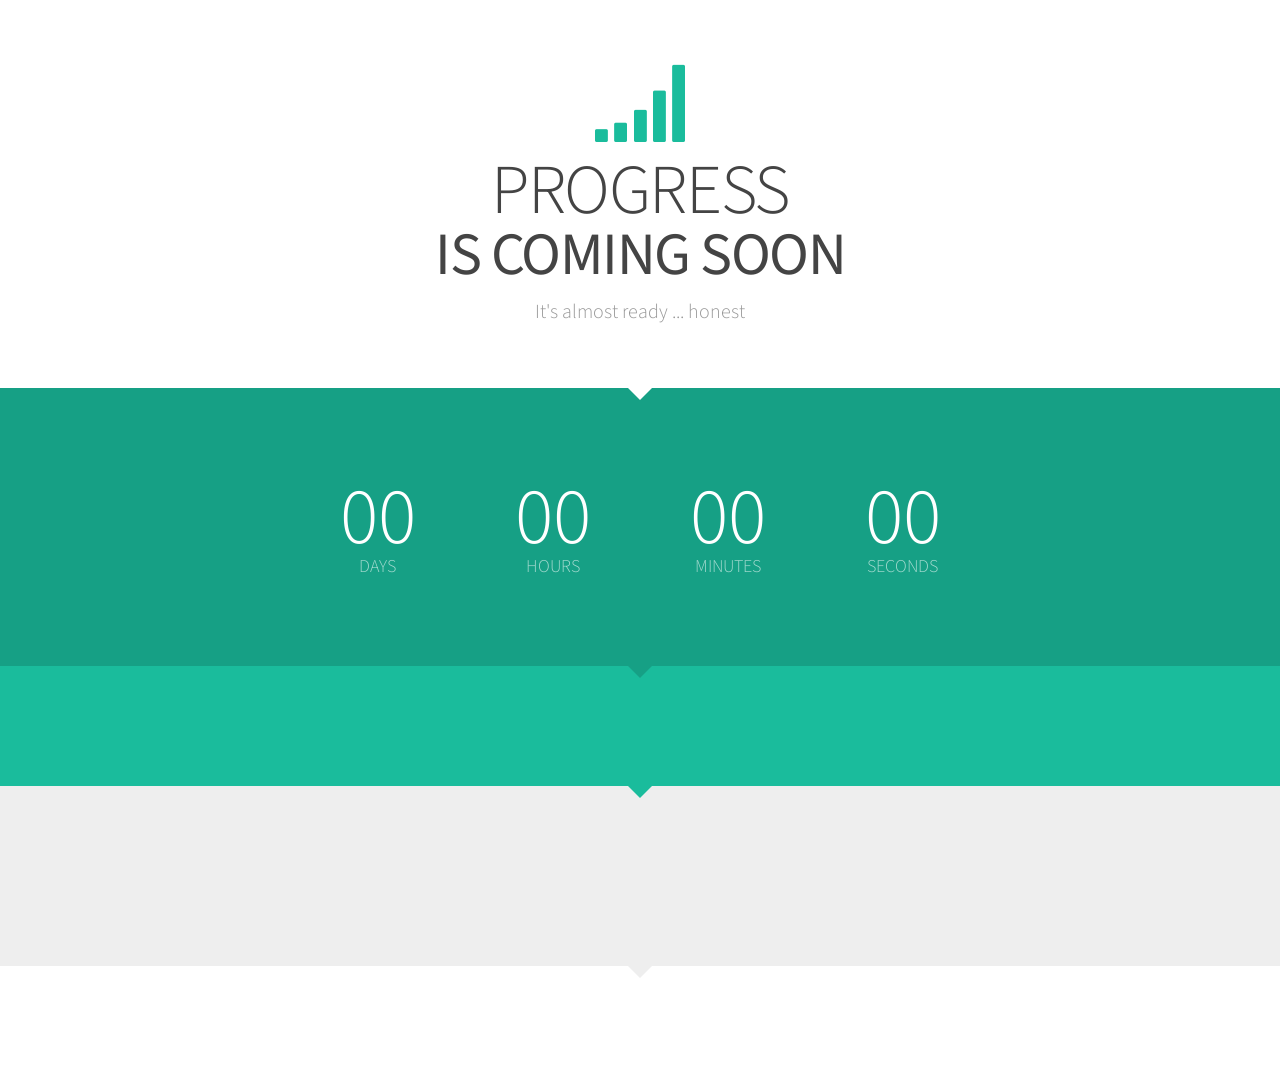
<file: budget_php/progress/index.html>
<!DOCTYPE html>
<!--[if lt IE 7 ]><html class="ie ie6" lang="en"><![endif]-->
<!--[if IE 7 ]><html class="ie ie7" lang="en"><![endif]-->
<!--[if IE 8 ]><html class="ie ie8" lang="en"><![endif]-->
<!--[if (gte IE 9)|!(IE)]><!--><html lang="en"><!--<![endif]-->
<head>
<!-- Website Template designed by www.downloadwebsitetemplates.co.uk -->
<meta charset="UTF-8">
<title>Progress - Free Responsive Website Template by Download Website Templates</title>
<meta name="description" content="">
<meta name="keywords" content="">
<meta content="width=device-width, initial-scale=1, maximum-scale=1, user-scalable=no" name="viewport">
<link rel="apple-touch-icon-precomposed" sizes="144x144" href="images/ico/apple-touch-icon-144.png">
<link rel="apple-touch-icon-precomposed" sizes="114x114" href="images/ico/apple-touch-icon-114.png">
<link rel="apple-touch-icon-precomposed" sizes="72x72" href="images/ico/apple-touch-icon-72.png">
<link rel="apple-touch-icon-precomposed" href="images/ico/apple-touch-icon-57.png">
<link rel="shortcut icon" href="images/ico/favicon.png">
<!--[if IE]><![endif]-->
<link rel="stylesheet" href="css/style.css">
<script src="js/jquery.js"></script>
<script src="js/countdown.js"></script>
<script src="js/owlcarousel.js"></script>
<script src="js/uikit.scrollspy.js"></script>
<script src="js/scripts.js"></script>
<!--[if lt IE 9]><script src="http://html5shiv.googlecode.com/svn/trunk/html5.js"></script><![endif]-->
</head>
<body id="backtotop">

<div class="fullwidth clearfix">
	<div id="topcontainer" class="bodycontainer clearfix" data-uk-scrollspy="{cls:'uk-animation-fade', delay: 300, repeat: true}">
		
		<p><span class="fa fa-signal"></span></p>
		<h1><span>Progress</span><br />is coming soon</h1>
		<p>It's almost ready ... honest</p>
		
	</div>
</div>

<div class="arrow-separator arrow-white"></div>

<div class="fullwidth colour1 clearfix">
	<div id="countdown" class="bodycontainer clearfix" data-uk-scrollspy="{cls:'uk-animation-fade', delay: 300, repeat: true}">

		<div id="countdowncont" class="clearfix">
			<ul id="countscript">
				<li>
					<span class="days">00</span>
					<p>Days</p>
				</li>
				<li>
					<span class="hours">00</span>
					<p>Hours</p>
				</li>
				<li class="clearbox">
					<span class="minutes">00</span>
					<p>Minutes</p>
				</li>
				<li>
					<span class="seconds">00</span>
					<p>Seconds</p>
				</li>
			</ul>
		</div>
	
	</div>
</div>

<div class="arrow-separator arrow-theme"></div>

<div class="fullwidth colour2 clearfix">
	<div id="maincont" class="bodycontainer clearfix" data-uk-scrollspy="{cls:'uk-animation-fade', delay: 300, repeat: true}">

		
	
	</div>
</div>

<div class="arrow-separator arrow-themelight"></div>

<div class="fullwidth colour3 clearfix">
	<div id="quotecont" class="bodycontainer clearfix" data-uk-scrollspy="{cls:'uk-animation-fade', delay: 300, repeat: true}">

        <div id="commentslider" class="owl-carousel">
          
        </div>
	
	</div>
</div>

<div class="arrow-separator arrow-grey"></div>

<div class="fullwidth clearfix">
	
</div>
   
</body>
</html>
</file>
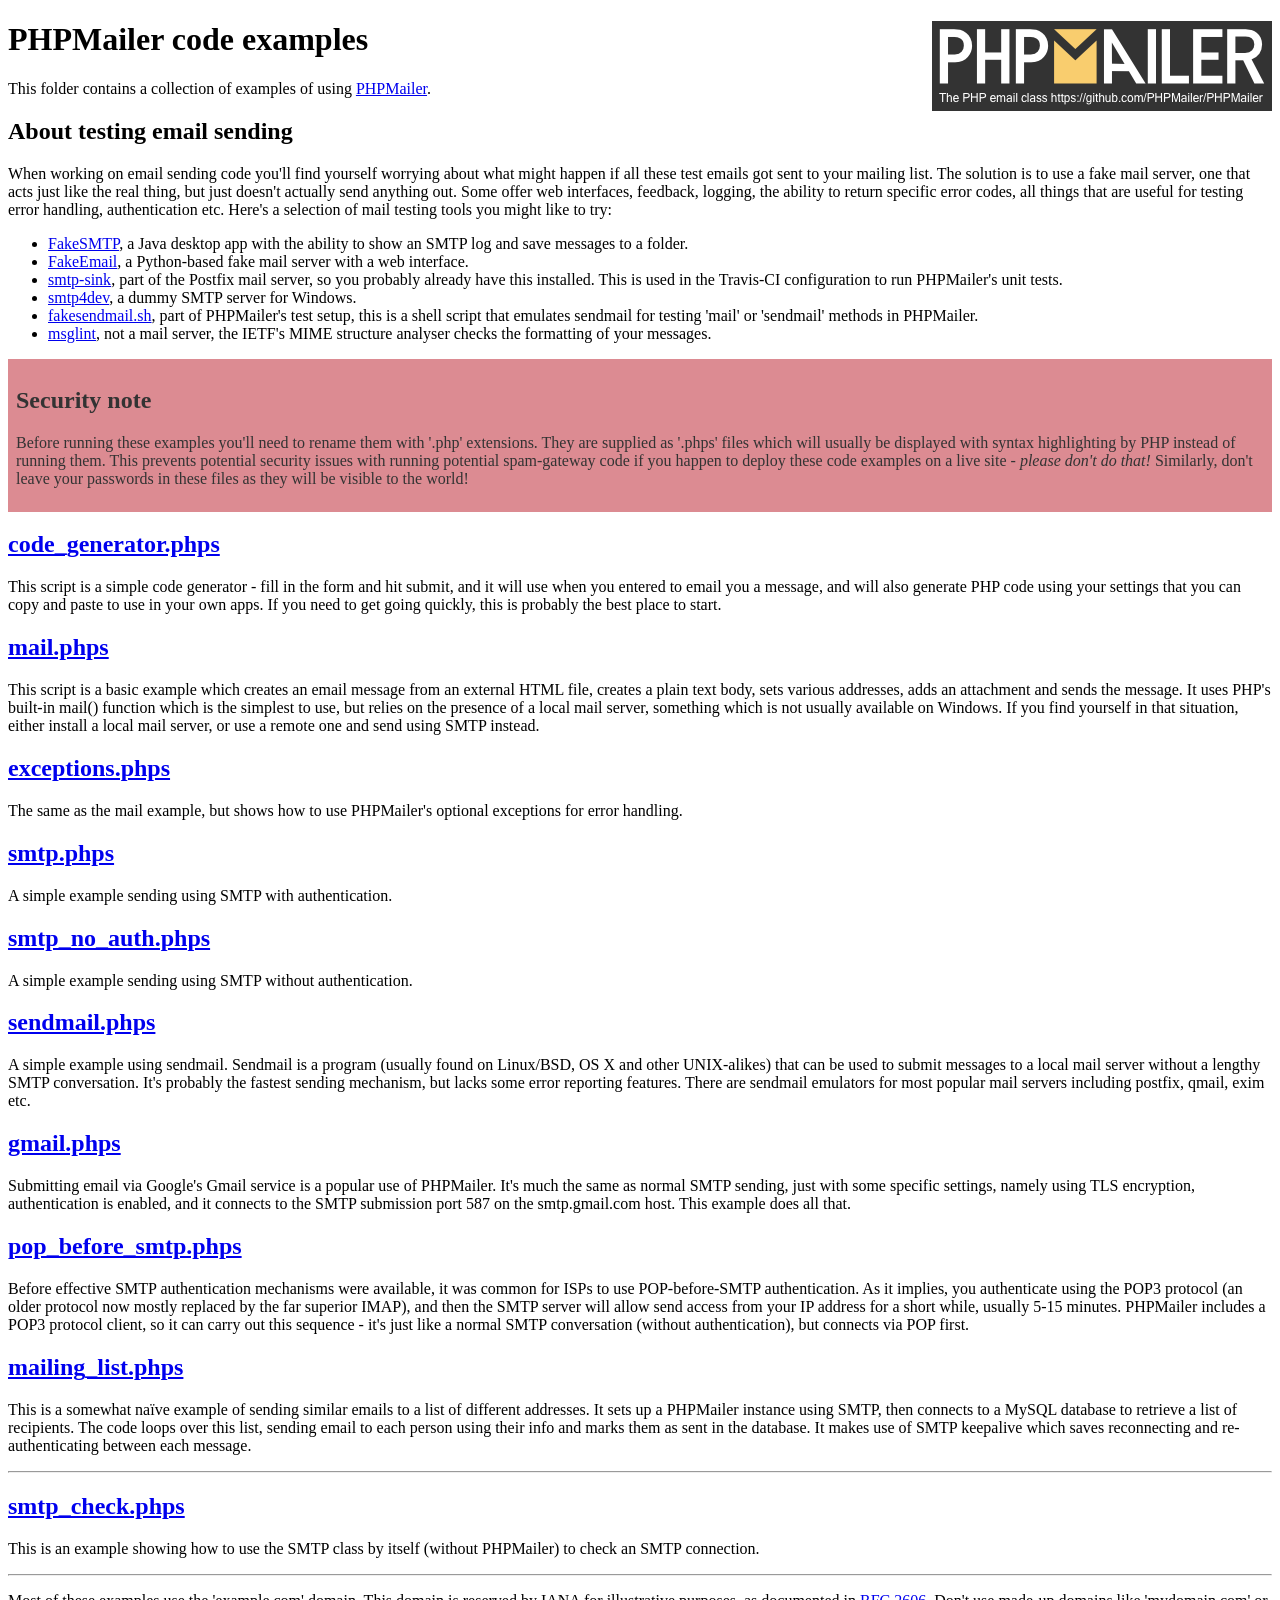
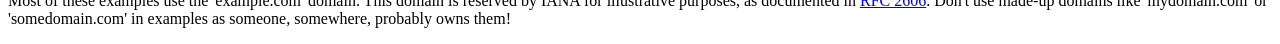
<file: budget_php/phpmailer/examples/index.html>
<!DOCTYPE html>
<html>
<head>
	<meta charset="UTF-8">
	<title>PHPMailer Examples</title>
</head>
<body>
<h1>PHPMailer code examples<a href="https://github.com/PHPMailer/PHPMailer"><img src="images/phpmailer.png" style="float:right; border:0;" alt="PHPMailer logo"></a></h1>
<p>This folder contains a collection of examples of using <a href="https://github.com/PHPMailer/PHPMailer">PHPMailer</a>.</p>
<h2>About testing email sending</h2>
<p>When working on email sending code you'll find yourself worrying about what might happen if all these test emails got sent to your mailing list. The solution is to use a fake mail server, one that acts just like the real thing, but just doesn't actually send anything out. Some offer web interfaces, feedback, logging, the ability to return specific error codes, all things that are useful for testing error handling, authentication etc. Here's a selection of mail testing tools you might like to try:</p>
<ul>
  <li><a href="https://github.com/Nilhcem/FakeSMTP">FakeSMTP</a>, a Java desktop app with the ability to show an SMTP log and save messages to a folder. </li>
  <li><a href="https://github.com/isotoma/FakeEmail">FakeEmail</a>, a Python-based fake mail server with a web interface.</li>
  <li><a href="http://www.postfix.org/smtp-sink.1.html">smtp-sink</a>, part of the Postfix mail server, so you probably already have this installed. This is used in the Travis-CI configuration to run PHPMailer's unit tests.</li>
  <li><a href="http://smtp4dev.codeplex.com">smtp4dev</a>, a dummy SMTP server for Windows.</li>
  <li><a href="https://github.com/PHPMailer/PHPMailer/blob/master/test/fakesendmail.sh">fakesendmail.sh</a>, part of PHPMailer's test setup, this is a shell script that emulates sendmail for testing 'mail' or 'sendmail' methods in PHPMailer.</li>
  <li><a href="http://tools.ietf.org/tools/msglint/">msglint</a>, not a mail server, the IETF's MIME structure analyser checks the formatting of your messages.</li>
</ul>
<div style="padding: 8px; color: #333333; background-color: #dc8b92">
<h2>Security note</h2>
<p>Before running these examples you'll need to rename them with '.php' extensions. They are supplied as '.phps' files which will usually be displayed with syntax highlighting by PHP instead of running them. This prevents potential security issues with running potential spam-gateway code if you happen to deploy these code examples on a live site - <em>please don't do that!</em> Similarly, don't leave your passwords in these files as they will be visible to the world!</p>
</div>
<h2><a href="code_generator.phps">code_generator.phps</a></h2>
<p>This script is a simple code generator - fill in the form and hit submit, and it will use when you entered to email you a message, and will also generate PHP code using your settings that you can copy and paste to use in your own apps. If you need to get going quickly, this is probably the best place to start.</p>
<h2><a href="mail.phps">mail.phps</a></h2>
<p>This script is a basic example which creates an email message from an external HTML file, creates a plain text body, sets various addresses, adds an attachment and sends the message. It uses PHP's built-in mail() function which is the simplest to use, but relies on the presence of a local mail server, something which is not usually available on Windows. If you find yourself in that situation, either install a local mail server, or use a remote one and send using SMTP instead.</p>
<h2><a href="exceptions.phps">exceptions.phps</a></h2>
<p>The same as the mail example, but shows how to use PHPMailer's optional exceptions for error handling.</p>
<h2><a href="smtp.phps">smtp.phps</a></h2>
<p>A simple example sending using SMTP with authentication.</p>
<h2><a href="smtp_no_auth.phps">smtp_no_auth.phps</a></h2>
<p>A simple example sending using SMTP without authentication.</p>
<h2><a href="sendmail.phps">sendmail.phps</a></h2>
<p>A simple example using sendmail. Sendmail is a program (usually found on Linux/BSD, OS X and other UNIX-alikes) that can be used to submit messages to a local mail server without a lengthy SMTP conversation. It's probably the fastest sending mechanism, but lacks some error reporting features. There are sendmail emulators for most popular mail servers including postfix, qmail, exim etc.</p>
<h2><a href="gmail.phps">gmail.phps</a></h2>
<p>Submitting email via Google's Gmail service is a popular use of PHPMailer. It's much the same as normal SMTP sending, just with some specific settings, namely using TLS encryption, authentication is enabled, and it connects to the SMTP submission port 587 on the smtp.gmail.com host. This example does all that.</p>
<h2><a href="pop_before_smtp.phps">pop_before_smtp.phps</a></h2>
<p>Before effective SMTP authentication mechanisms were available, it was common for ISPs to use POP-before-SMTP authentication. As it implies, you authenticate using the POP3 protocol (an older protocol now mostly replaced by the far superior IMAP), and then the SMTP server will allow send access from your IP address for a short while, usually 5-15 minutes. PHPMailer includes a POP3 protocol client, so it can carry out this sequence - it's just like a normal SMTP conversation (without authentication), but connects via POP first.</p>
<h2><a href="mailing_list.phps">mailing_list.phps</a></h2>
<p>This is a somewhat naïve example of sending similar emails to a list of different addresses. It sets up a PHPMailer instance using SMTP, then connects to a MySQL database to retrieve a list of recipients. The code loops over this list, sending email to each person using their info and marks them as sent in the database. It makes use of SMTP keepalive which saves reconnecting and re-authenticating between each message.</p>
<hr>
<h2><a href="smtp_check.phps">smtp_check.phps</a></h2>
<p>This is an example showing how to use the SMTP class by itself (without PHPMailer) to check an SMTP connection.</p>
<hr>
<p>Most of these examples use the 'example.com' domain. This domain is reserved by IANA for illustrative purposes, as documented in <a href="http://tools.ietf.org/html/rfc2606">RFC 2606</a>. Don't use made-up domains like 'mydomain.com' or 'somedomain.com' in examples as someone, somewhere, probably owns them!</p>
</body>
</html>
</file>
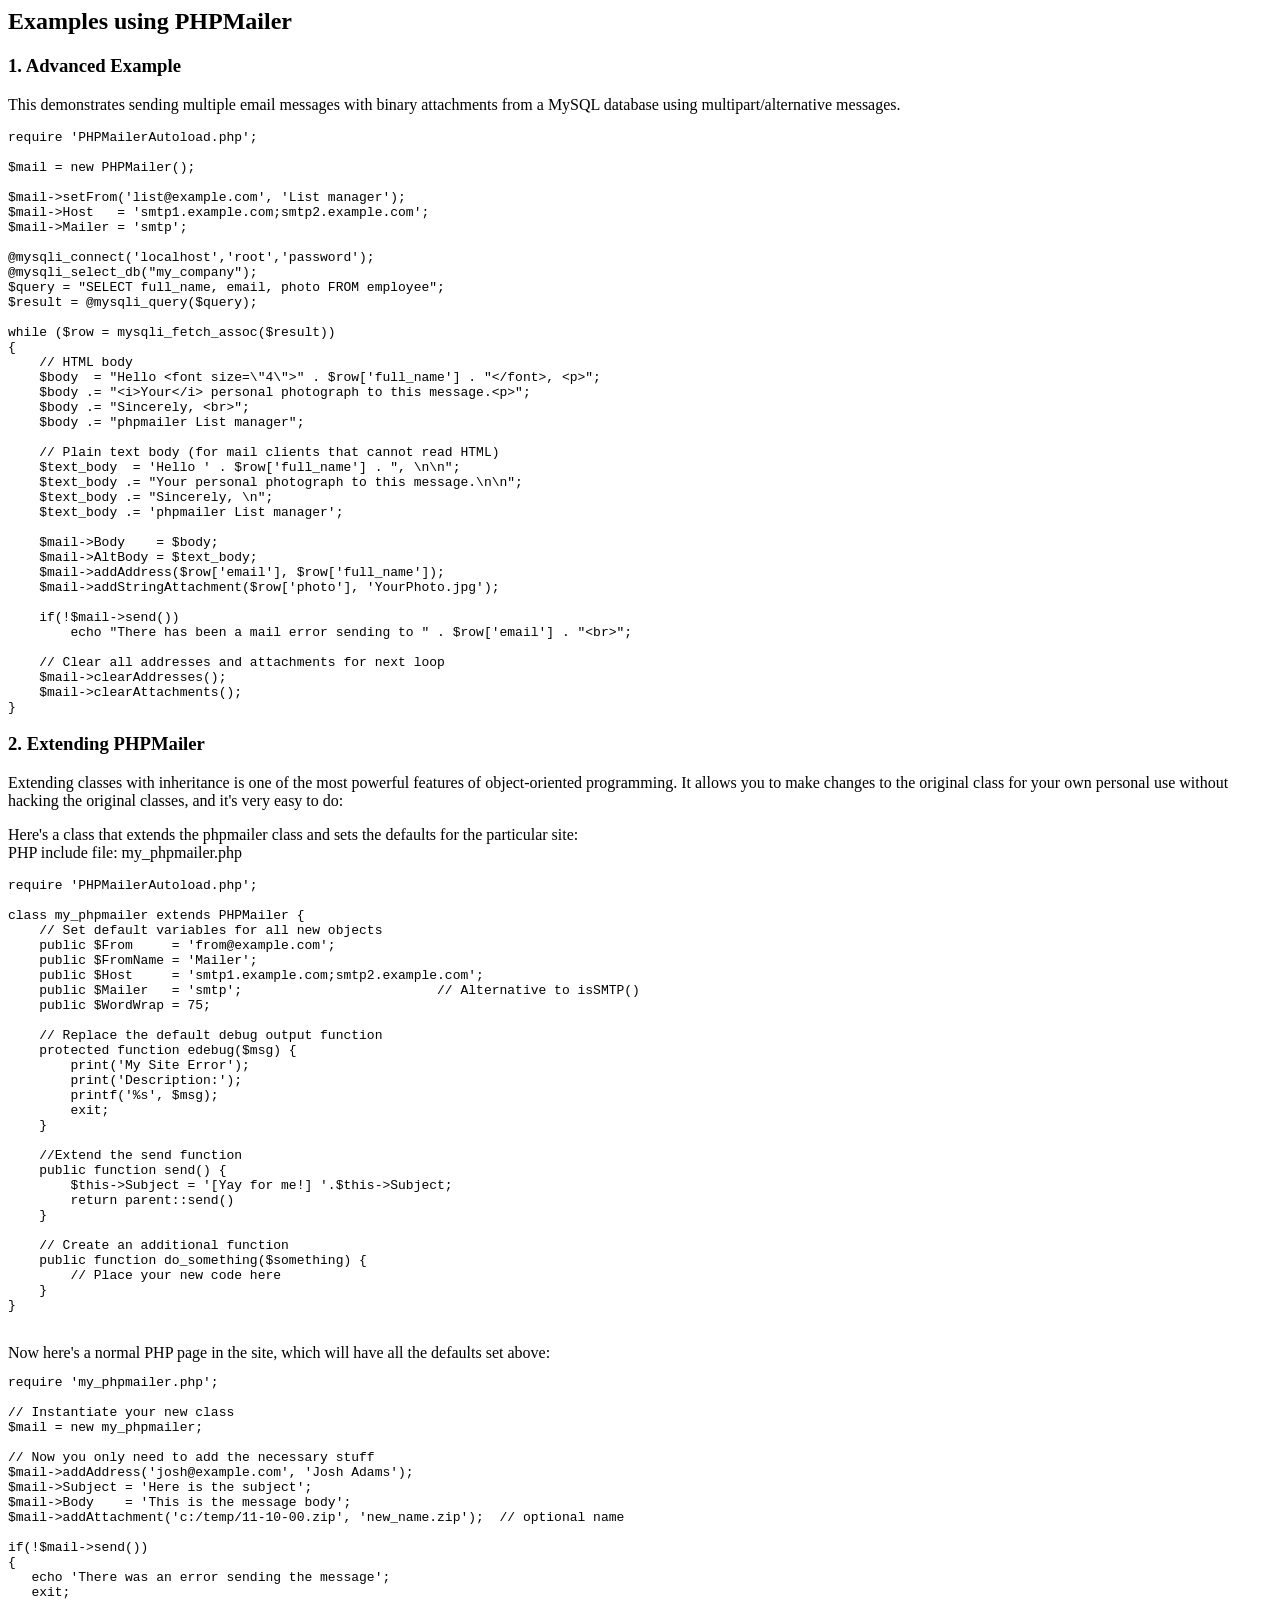
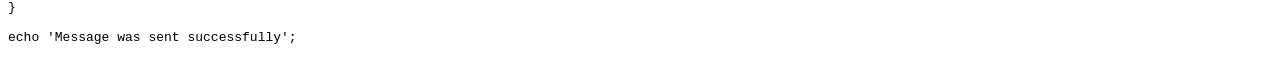
<file: budget_php/phpmailer/docs/extending.html>
<html>
<head>
<title>Examples using phpmailer</title>
</head>

<body>

<h2>Examples using PHPMailer</h2>

<h3>1. Advanced Example</h3>
<p>

This demonstrates sending multiple email messages with binary attachments
from a MySQL database using multipart/alternative messages.<p>

<pre>
require 'PHPMailerAutoload.php';

$mail = new PHPMailer();

$mail->setFrom('list@example.com', 'List manager');
$mail->Host   = 'smtp1.example.com;smtp2.example.com';
$mail->Mailer = 'smtp';

@mysqli_connect('localhost','root','password');
@mysqli_select_db("my_company");
$query = "SELECT full_name, email, photo FROM employee";
$result = @mysqli_query($query);

while ($row = mysqli_fetch_assoc($result))
{
    // HTML body
    $body  = "Hello &lt;font size=\"4\"&gt;" . $row['full_name'] . "&lt;/font&gt;, &lt;p&gt;";
    $body .= "&lt;i&gt;Your&lt;/i&gt; personal photograph to this message.&lt;p&gt;";
    $body .= "Sincerely, &lt;br&gt;";
    $body .= "phpmailer List manager";

    // Plain text body (for mail clients that cannot read HTML)
    $text_body  = 'Hello ' . $row['full_name'] . ", \n\n";
    $text_body .= "Your personal photograph to this message.\n\n";
    $text_body .= "Sincerely, \n";
    $text_body .= 'phpmailer List manager';

    $mail->Body    = $body;
    $mail->AltBody = $text_body;
    $mail->addAddress($row['email'], $row['full_name']);
    $mail->addStringAttachment($row['photo'], 'YourPhoto.jpg');

    if(!$mail->send())
        echo "There has been a mail error sending to " . $row['email'] . "&lt;br&gt;";

    // Clear all addresses and attachments for next loop
    $mail->clearAddresses();
    $mail->clearAttachments();
}
</pre>
<p>

<h3>2. Extending PHPMailer</h3>
<p>

Extending classes with inheritance is one of the most
powerful features of object-oriented programming. It allows you to make changes to the
original class for your own personal use without hacking the original
classes, and it's very easy to do:

<p>
Here's a class that extends the phpmailer class and sets the defaults
for the particular site:<br>
PHP include file: my_phpmailer.php
<p>

<pre>
require 'PHPMailerAutoload.php';

class my_phpmailer extends PHPMailer {
    // Set default variables for all new objects
    public $From     = 'from@example.com';
    public $FromName = 'Mailer';
    public $Host     = 'smtp1.example.com;smtp2.example.com';
    public $Mailer   = 'smtp';                         // Alternative to isSMTP()
    public $WordWrap = 75;

    // Replace the default debug output function
    protected function edebug($msg) {
        print('My Site Error');
        print('Description:');
        printf('%s', $msg);
        exit;
    }

    //Extend the send function
    public function send() {
        $this->Subject = '[Yay for me!] '.$this->Subject;
        return parent::send()
    }

    // Create an additional function
    public function do_something($something) {
        // Place your new code here
    }
}
</pre>
<br>
Now here's a normal PHP page in the site, which will have all the defaults set above:<br>

<pre>
require 'my_phpmailer.php';

// Instantiate your new class
$mail = new my_phpmailer;

// Now you only need to add the necessary stuff
$mail->addAddress('josh@example.com', 'Josh Adams');
$mail->Subject = 'Here is the subject';
$mail->Body    = 'This is the message body';
$mail->addAttachment('c:/temp/11-10-00.zip', 'new_name.zip');  // optional name

if(!$mail->send())
{
   echo 'There was an error sending the message';
   exit;
}

echo 'Message was sent successfully';
</pre>
</body>
</html>
</file>
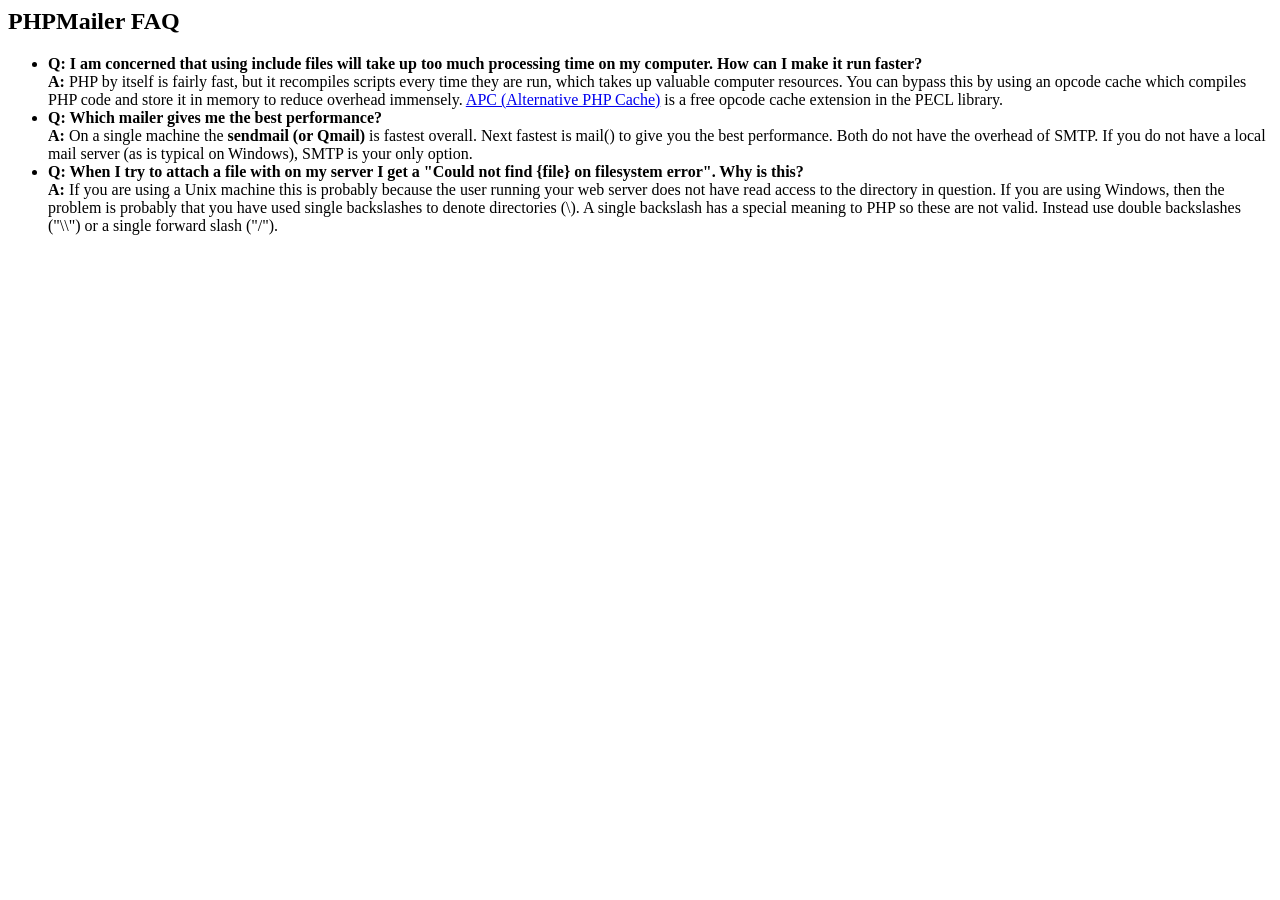
<file: budget_php/phpmailer/docs/faq.html>
﻿<html>
<head>
<title>PHPMailer FAQ</title>
</head>
<body>
<h2>PHPMailer FAQ</h2>
<ul>
    <li><strong>Q: I am concerned that using include files will take up too much
    processing time on my computer. How can I make it run faster?</strong><br>
    <strong>A:</strong> PHP by itself is fairly fast, but it recompiles scripts every time they are run, which takes up valuable
    computer resources. You can bypass this by using an opcode cache which compiles
    PHP code and store it in memory to reduce overhead immensely. <a href="http://www.php.net/apc/">APC
    (Alternative PHP Cache)</a> is a free opcode cache extension in the PECL library.</li>
    <li><strong>Q: Which mailer gives me the best performance?</strong><br>
    <strong>A:</strong> On a single machine the <strong>sendmail (or Qmail)</strong> is fastest overall.
    Next fastest is mail() to give you the best performance. Both do not have the overhead of SMTP.
    If you do not have a local mail server (as is typical on Windows), SMTP is your only option.</li>
    <li><strong>Q: When I try to attach a file with on my server I get a
    "Could not find {file} on filesystem error". Why is this?</strong><br>
    <strong>A:</strong> If you are using a Unix machine this is probably because the user
    running your web server does not have read access to the directory in question. If you are using Windows,
    then the problem is probably that you have used single backslashes to denote directories (\).
    A single backslash has a special meaning to PHP so these are not
    valid. Instead use double backslashes ("\\") or a single forward
    slash ("/").</li>
</ul>
</body>
</html>
</file>
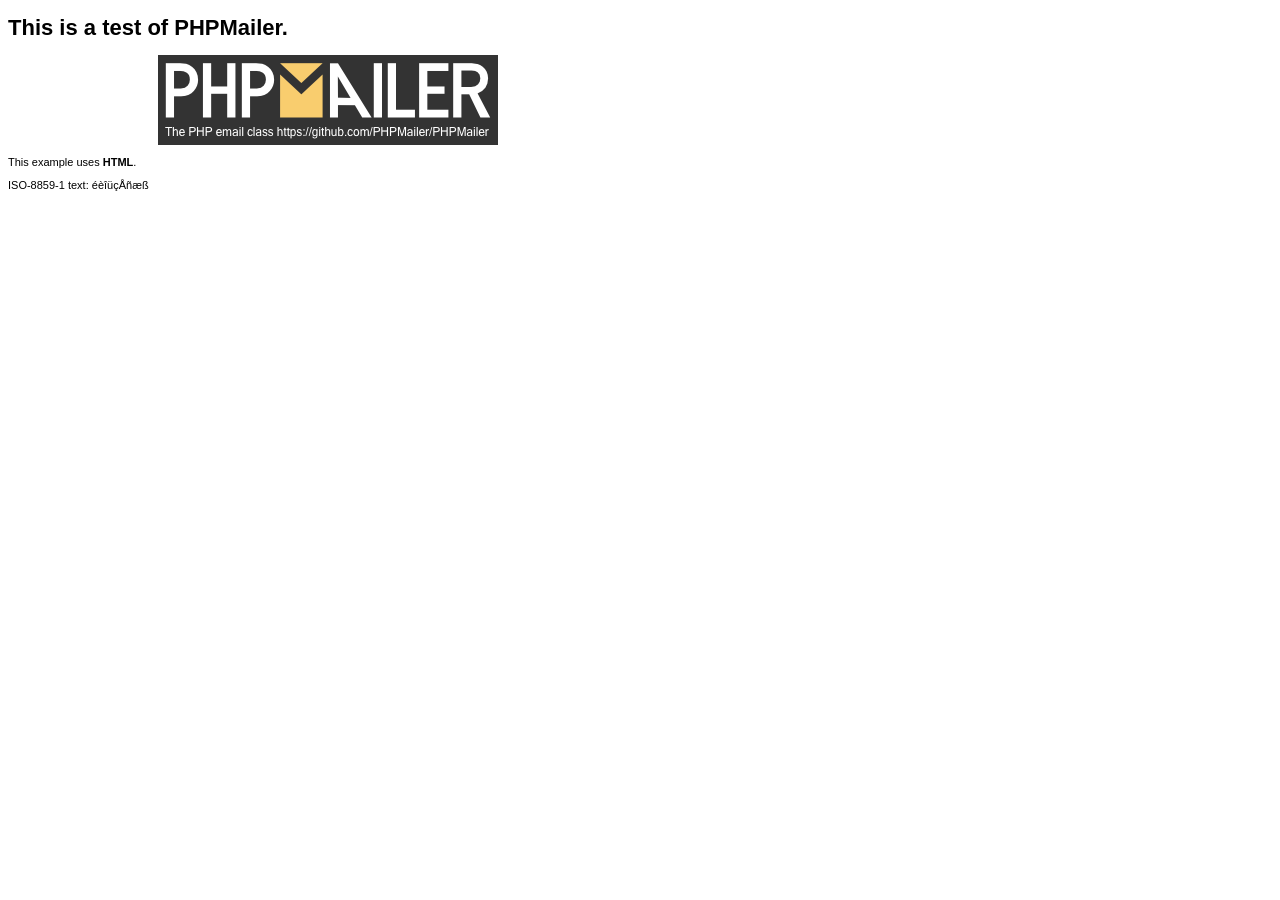
<file: budget_php/phpmailer/examples/contents.html>
<!DOCTYPE HTML PUBLIC "-//W3C//DTD HTML 4.01 Transitional//EN" "http://www.w3.org/TR/html4/loose.dtd">
<html>
<head>
  <meta http-equiv="Content-Type" content="text/html; charset=iso-8859-1">
  <title>PHPMailer Test</title>
</head>
<body>
<div style="width: 640px; font-family: Arial, Helvetica, sans-serif; font-size: 11px;">
  <h1>This is a test of PHPMailer.</h1>
  <div align="center">
    <a href="https://github.com/PHPMailer/PHPMailer/"><img src="images/phpmailer.png" height="90" width="340" alt="PHPMailer rocks"></a>
  </div>
  <p>This example uses <strong>HTML</strong>.</p>
  <p>ISO-8859-1 text: ���������</p>
</div>
</body>
</html>
</file>
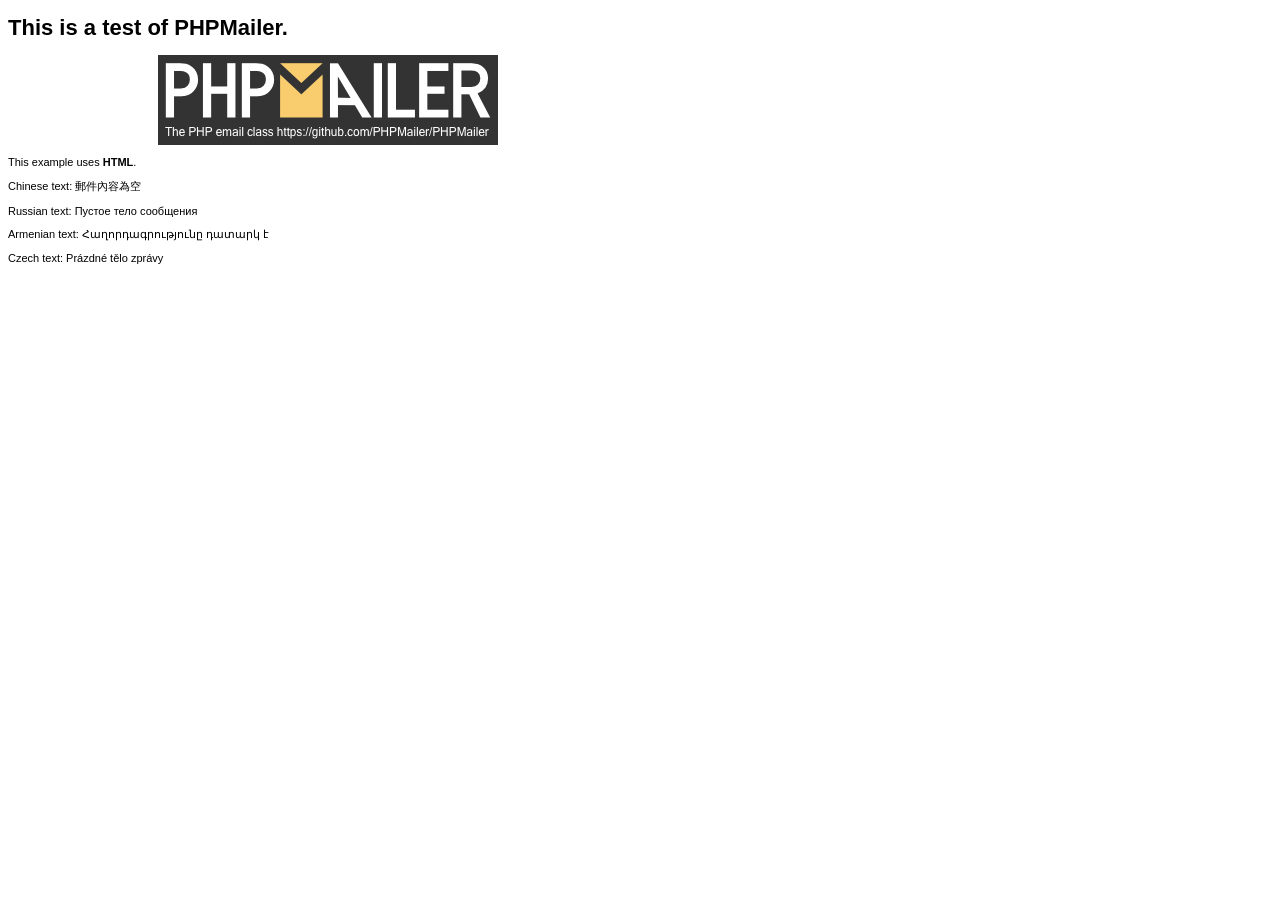
<file: budget_php/phpmailer/examples/contentsutf8.html>
<!DOCTYPE HTML PUBLIC "-//W3C//DTD HTML 4.01 Transitional//EN" "http://www.w3.org/TR/html4/loose.dtd">
<html>
<head>
  <meta http-equiv="Content-Type" content="text/html; charset=utf-8">
  <title>PHPMailer Test</title>
</head>
<body>
<div style="width: 640px; font-family: Arial, Helvetica, sans-serif; font-size: 11px;">
  <h1>This is a test of PHPMailer.</h1>
  <div align="center">
    <a href="https://github.com/PHPMailer/PHPMailer/"><img src="images/phpmailer.png" height="90" width="340" alt="PHPMailer rocks"></a>
  </div>
  <p>This example uses <strong>HTML</strong>.</p>
  <p>Chinese text: 郵件內容為空</p>
  <p>Russian text: Пустое тело сообщения</p>
  <p>Armenian text: Հաղորդագրությունը դատարկ է</p>
  <p>Czech text: Prázdné tělo zprávy</p>
</div>
</body>
</html>
</file>
<file: budget_php/progress/css/style.css>
/* ==================================================
   CSS Imports
================================================== */

@import url("reset.css");
@import url("owlcarousel.css");
@import url("uikit.scrollspy.css");

/* ==================================================
   Icon Fonts
================================================== */

@import url("fonts/fontawesome/font-awesome.css");

/* ==================================================
   Google Fonts
================================================== */

@import url("http://fonts.googleapis.com/css?family=Source+Sans+Pro:300,300italic,400,400italic,600,600italic,700,700italic,900,900italic");

/* ==================================================
   Global Styles
================================================== */

*
{
	-webkit-box-sizing: border-box;
	-moz-box-sizing: border-box;
	box-sizing: border-box;
}

html
{
	height: 100%;
	overflow: auto;
	
	-webkit-font-smoothing: antialiased;
	-webkit-text-size-adjust: 100%;
	-ms-text-size-adjust: 100%;
}

body
{
	font-family: "Source Sans Pro", Arial, Helvetica, sans-serif;
	font-size: 20px;
	line-height: 32px;
	font-weight: 300;
	color: #999;
	background: #FFF;
	
	text-rendering: optimizeLegibility;
	vertical-align: baseline;
}

::selection
{
	background: #149077;
	color: #FFF;
}

::-moz-selection
{
	background: #149077;
	color: #FFF;
}

a
{
	color: #16A085;
	text-decoration: none;
}

	a:hover
	{
		color: #444;
	}

/* ==================================================
   Default Typography
================================================== */

p
{
	margin: 0 0 20px 0;
}

strong
{
	font-weight: 600;
}

em
{
	font-style: italic;
}

h1, h2, h3
{
	font-size: 60px;
	line-height: 60px;
	margin: 0 0 20px 0;
	letter-spacing: -1px;
	font-weight: 300;
	text-transform: uppercase;
}

	h2
	{
		font-size: 38px;
		line-height: 38px;
	}
		
	h3
	{
		font-size: 32px;
		line-height: 32px;
	}

/* ==================================================
   Background Colours
================================================== */

.colour1
{
	background: #16A085;
}

.colour2
{
	background: #1ABC9C;
}

.colour3
{
	background: #EEE;
}


/* ==================================================
   Separator Arrows
================================================== */

.arrow-separator
{
	position: relative;
}

	.arrow-separator:after
	{
		top: 100%;
		border: solid transparent;
		content: " ";
		height: 0;
		width: 0;
		position: absolute;
		pointer-events: none;
		border-width: 12px;
		left: 50%;
		margin-left: -12px;
		z-index: 11;
	}
	
		.arrow-white:after
		{
			border-color: #FFF rgba(255,255,255,0) rgba(255,255,255,0) rgba(255,255,255,0); /** Using RGB to remove dark line in Firefox **/
		}
		
		.arrow-theme:after
		{
			border-color: #16A085 rgba(22,160,133,0) rgba(22,160,133,0) rgba(22,160,133,0);
		}
		
		.arrow-themelight:after
		{
			border-color: #1ABC9C rgba(26,188,156,0) rgba(26,188,156,0) rgba(26,188,156,0);
		}

		.arrow-grey:after
		{
			border-color: #EEE rgba(238,238,238,0) rgba(238,238,238,0) rgba(238,238,238,0);
		}

/* ==================================================
   General Layout Styles
================================================== */

.fullwidth
{
	width: 100%;
	padding: 60px 30px;
	min-width: 280px;
}

	.fullwidth .bodycontainer
	{
		margin: 0 auto;
		width: 100%;
		max-width: 1000px;
		text-align: center;
	}
	
#topcontainer
{

}

	#topcontainer h1
	{
		padding: 6px 0 10px 0;
		margin-bottom: 0;
		letter-spacing: -1.5px;
		color: #444;
		font-weight: 400;
	}
	
		#topcontainer h1 span
		{
			font-size: 70px;
			line-height: 70px;
			letter-spacing: -1.4px;
			font-weight: 300;
		}

	#topcontainer p
	{
		margin-bottom: 0;
		color: #999;
	}

	#topcontainer p span
	{
		font-size: 90px;
		line-height: 90px;
		color: #1abc9c;
	}
	
#countdown
{
	color: #FFF;
}

	#countdown #countdowncont
	{
		width: 100%;
		max-width: 700px;
		margin: 0 auto;
	}

		#countdown #countdowncont ul#countscript li
		{
			float: left;
			width: 25%;
			padding: 30px 0;
			margin: 0;
			list-style-type: none;
		}

			#countdown #countdowncont ul#countscript li span
			{
				font-size: 80px;
				line-height: 80px;
				font-weight: 300;
				color: #FFF;
			}

			#countdown #countdowncont ul#countscript li p
			{
				color: rgba(255, 255, 255, 0.6);
				font-weight: 300;
				text-transform: uppercase;
				font-size: 18px;
				line-height: 18px;
				margin: 0;
			}
		
#maincont
{
	color: #FFF;
}

	#maincont a
	{
		color: #FFF;
		opacity: 0.6;
	}
	
		#maincont a:hover
		{
			opacity: 1;
		}
	
	#maincont #signupform
	{
		margin: 0 auto 20px auto;
		width: 80%;
	}

		.sb-search
		{
			position: relative;
			width: 100%;
			min-width: 50px;
			height: 50px;
			overflow: hidden;
		}

			.sb-search .sb-search-input
			{
				position: absolute;
				top: 0;
				right: 0;
				border: none;
				outline: none;
				background: #FFF;
				border: 0;
				width: 100%;
				height: 50px;
				margin: 0;
				z-index: 10;
				padding: 0 65px 0 15px;
				font-family: inherit;
				font-size: 20px;
				color: #333;
				
				-webkit-border-radius: 0px;
				-moz-border-radius: 0px;
				border-radius: 0px;
				
				-webkit-appearance: none;
			}

		button.formbutton, .sb-search-submit 
		{
			width: 60px;
			height: 60px;
			display: block;
			position: absolute;
			right: 0;
			top: 0;
			padding: 0;
			margin: 0;
			text-align: center;
			cursor: pointer;
		}

			.sb-search-submit
			{
				background: #FFF; /* IE needs this */
				-ms-filter: "progid:DXImageTransform.Microsoft.Alpha(Opacity=0)"; /* IE 8 */
				filter: alpha(opacity=0); /* IE 5-7 */
				opacity: 0;
				color: transparent;
				border: none;
				outline: none;
				z-index: -1;
			}
			
			button.formbutton
			{
				color: #FFF;
				background: #16A085;
				z-index: 90;
				border: 0;
				height: 50px;
			}
			
			button.formbutton span
			{
				font-size: 19px;
			}
			
				button.formbutton:hover
				{
					background: #149077;
				}
			
#quotecont
{
	padding: 30px 0;
}

	#quotecont .owl-theme .owl-controls .owl-page span
	{
		background: #CCC;
	}
	
		#quotecont .owl-theme .owl-controls .owl-page.active span,
		#quotecont .owl-theme .owl-controls.clickable .owl-page:hover span
		{
			background: #1ABC9C;
		}

#footercont
{
	position: relative;
	font-size: 18px;
}

	#footercont #socialmedia ul
	{
		margin: 0 0 30px 0;
	}

	#footercont #socialmedia ul li
	{
		display: inline-block;
		list-style-type: none;
		margin: 0 10px;
	}

		#footercont #socialmedia ul li a
		{
			font-size: 36px;
			color: #999;
		}
		
			#footercont #socialmedia ul li a:hover
			{
				color: #1ABC9C;
			}
			
	#footercont p.backtotop
	{
		margin: 0 0 40px 0;
	}

		#footercont p.backtotop a
		{
			position: relative;
			display: inline-block;
			background: #EEE;
			font-size: 32px;
			line-height: 32px;
			color: #999;
			padding: 5px 12px;
			
			-webkit-border-radius: 4px;
			-moz-border-radius: 4px;
			border-radius: 4px;
		}
		
			#footercont p.backtotop a:hover
			{
				background-color: #1ABC9C;
				color: #FFF;
				text-decoration: none;
			}
			
				#footercont p.backtotop a:active
				{
					top: 2px;
				}

/* ==================================================
   Responsive Media Queries - Tablets
================================================== */

@media screen and (max-width: 768px)
{

	body
	{
		font-size: 23px;
		line-height: 29px;
	}
	
	#topcontainer h1
	{
		font-size: 54px;
		line-height: 54px;
		letter-spacing: -1.2px;
	}

		#topcontainer h1 span
		{
			font-size: 70px;
			line-height: 70px;
		}
	
	#countdown #countdowncont
	{
		max-width: 400px;
	}
	
		#countdown #countdowncont ul#countscript li
		{
			width: 50%;
			padding: 10px 0;
		}
		
			#countdown #countdowncont ul#countscript li span
			{
				font-size: 70px;
				line-height: 70px;
			}
			
	#quotecont
	{
		padding: 15px 0;
	}
		
	#footercont
	{
		font-size: 19px;
	}
		
		#footercont #footerleft
		{
			float: none;
			padding: 30px 0;
			text-align: center;
		}
		
			#footercont #socialmedia ul li a
			{
				font-size: 32px;
			}
		
		#footercont #footerright
		{
			float: none;
		}
	
}

/* ==================================================
   Responsive Media Queries - Mobiles
================================================== */

@media screen and (max-width: 480px)
{	

	body
	{
		font-size: 21px;
		line-height: 27px;
	}
	
	#topcontainer h1
	{
		font-size: 36px;
		line-height: 36px;
		
	}

		#topcontainer h1 span
		{
			font-size: 50px;
			line-height: 50px;
		}
	
	#countdown #countdowncont ul#countscript li
	{
		padding: 6px 0;
	}
	
		#countdown #countdowncont ul#countscript li span
		{
			font-size: 62px;
			line-height: 62px;
		}

		#countdown #countdowncont ul#countscript li p
		{
			font-size: 16px;
			line-height: 16px;
		}
		
	#maincont #signupform
	{
		margin: 0 auto 20px auto;
		width: 100%;
	}
	
	#quotecont
	{
		padding: 5px 0;
	}
	
	#footercont #socialmedia ul li
	{
		margin: 0 5px;
	}
	
		#footercont #socialmedia ul li a
		{
			font-size: 28px;
		}
	
}
</file>
